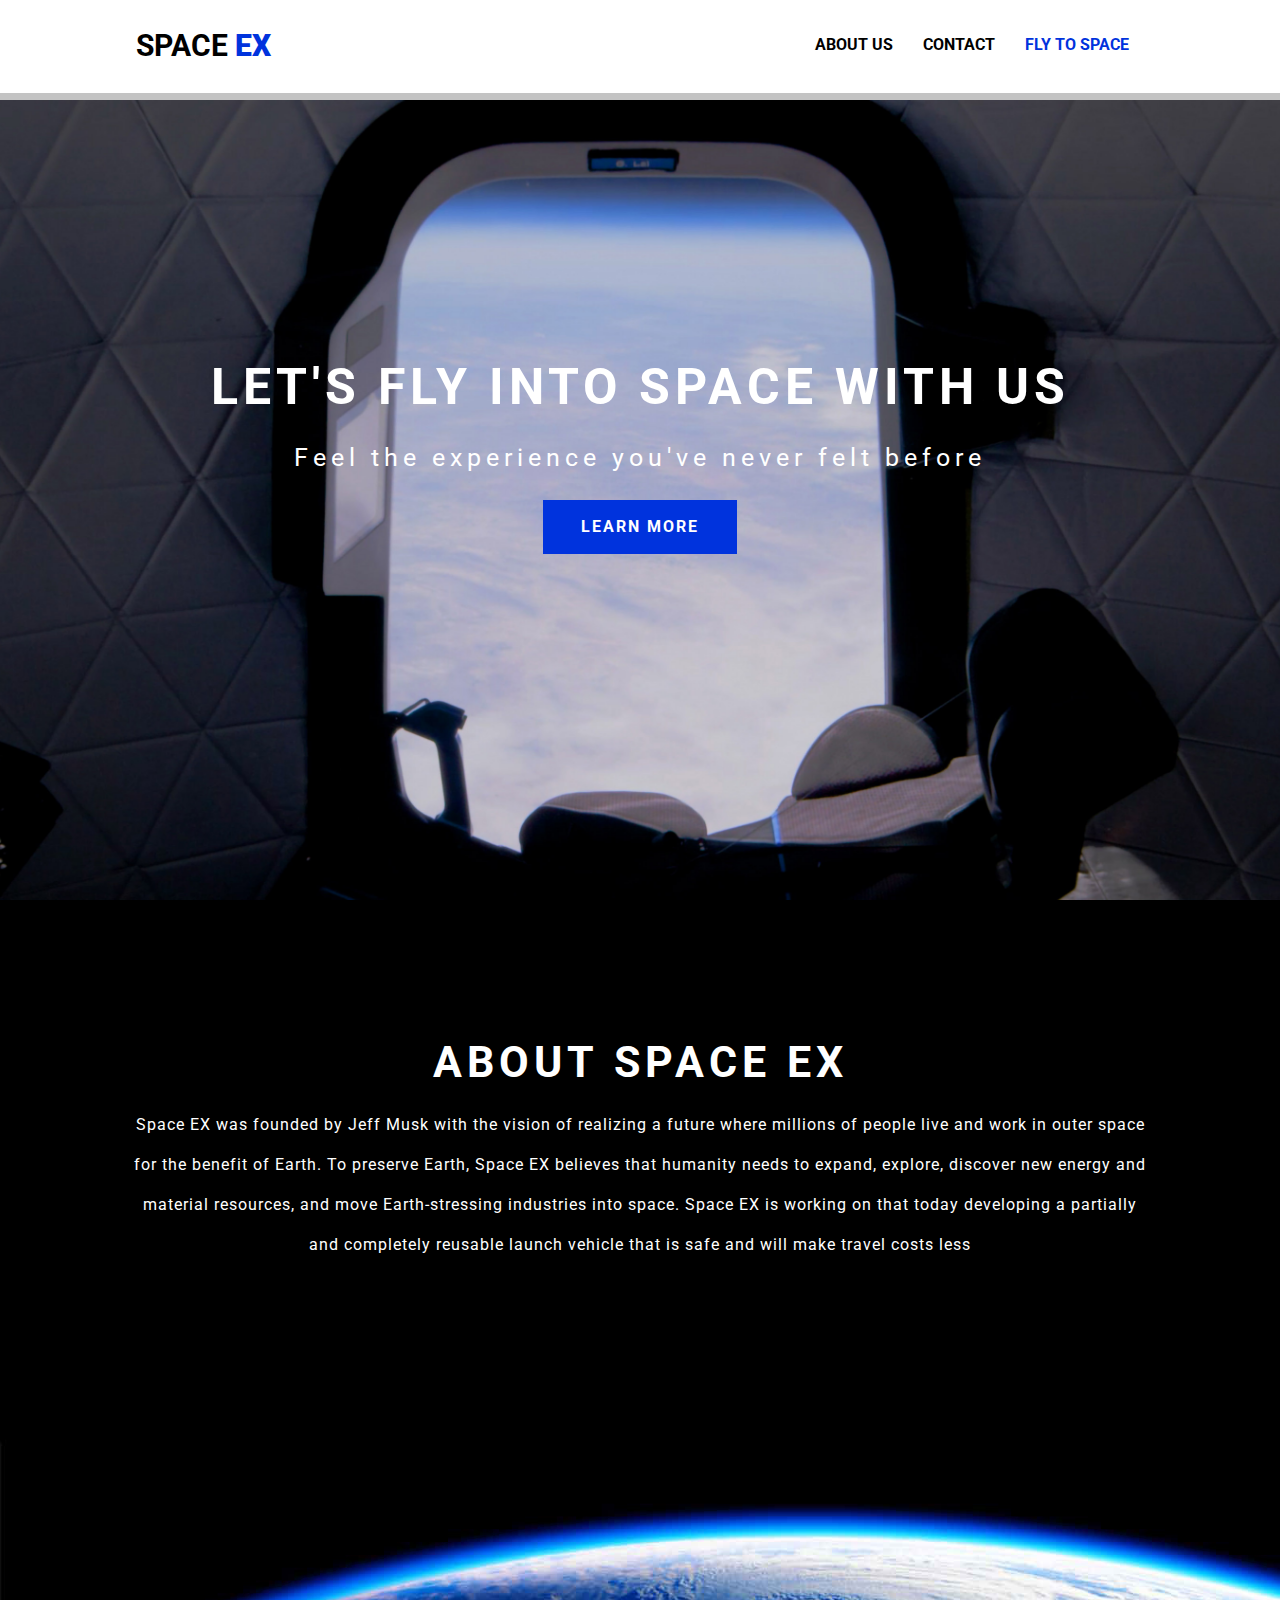
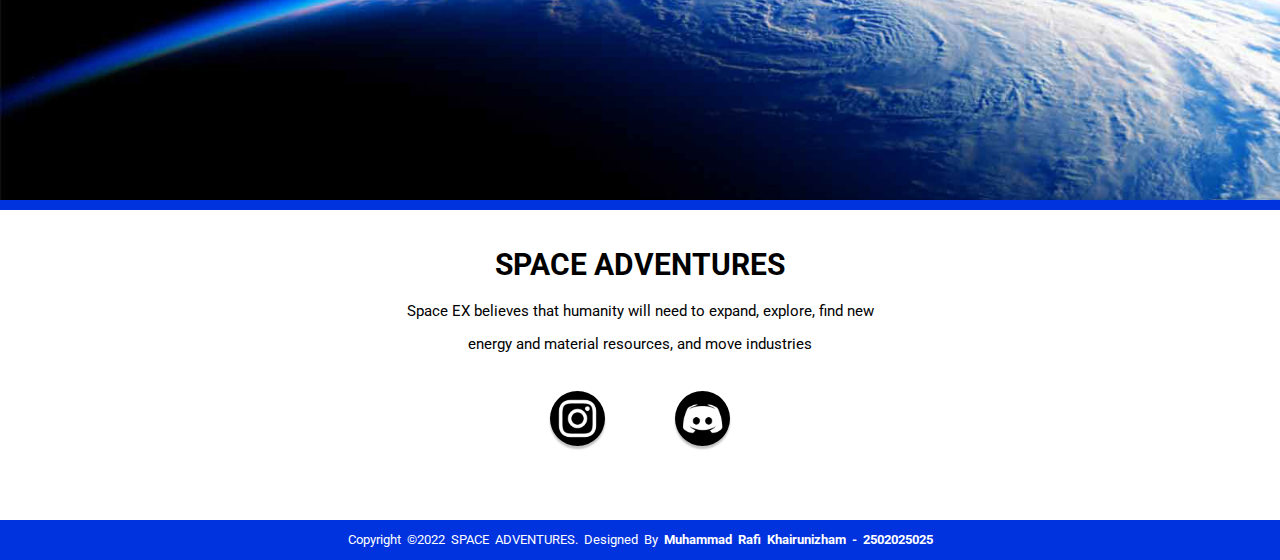
<file: index.html>
<!DOCTYPE html>
<html lang="en">
<head>
    <meta charset="UTF-8">
    <meta http-equiv="X-UA-Compatible" content="IE=edge">
    <meta name="viewport" content="width=device-width, initial-scale=1.0">

    <title>Space EX</title>

    <link rel="stylesheet" href="./css/style.css">
    <link rel="preconnect" href="https://fonts.googleapis.com">
    <link rel="preconnect" href="https://fonts.gstatic.com" crossorigin>
    <link href="https://fonts.googleapis.com/css2?family=Roboto&display=swap" rel="stylesheet">

</head>

<body>

    <header>
        <div class="container">
            <div id="logos">
                <h1><a href="./index.html">SPACE <span class="highl">EX</span></a></h1>
            </div>
            <nav>
                <ul>
                    <li><a href="#about-section">ABOUT US</a></li>
                    <li><a href="#footer-section">CONTACT</a></li>
                    <li class="fly"><a href="reserve-a-seat.html">FLY TO SPACE</a></li>
                </ul>
            </nav>
        </div>
    </header>

    <section id="ads-section">
        <div class="container">
            <h1>LET'S FLY INTO SPACE WITH US</h1>
            <p>Feel the experience you've never felt before</p>
            <div class="learn-more">
                <a href="./learn-more.html" class="learn-button">
                    <span>LEARN MORE</span>
                </a>
            </div> 
        </div>
    </section>

    <section id="about-section">
        <div class="container">
            <h1>ABOUT SPACE EX</h1>
            <p>Space EX was founded by Jeff Musk with the vision of realizing a future where millions of people live and work in outer space for the benefit of Earth. To preserve Earth, Space EX believes that humanity needs to expand, explore, discover new energy and material resources, and move Earth-stressing industries into space. Space EX is working on that today developing a partially and completely reusable launch vehicle that is safe and will make travel costs less</p>
        </div> 
    </section>

    <footer id="footer-section">
        <div class="footer-top">
            <h3>SPACE ADVENTURES</h3>
            <p>Space EX believes that humanity will need to expand, explore, find new energy and material resources, and move industries</p>
            <ul class="socials">
                <li><a href="https://www.instagram.com/rafikhairunizham/" class="ig"><img src="./images/instagram.png"></a></li>
                <li><a href="https://dsc.gg/kantor" class="dc"><img src="./images/discord.png"></a></li>
            </ul>
        </div>
        <div class="footer-bottom">
            <p>copyright &copy;2022 SPACE ADVENTURES. Designed by <span id="myname">Muhammad Rafi Khairunizham - 2502025025</span></p>
        </div>
    </footer>

</body>

</html>
</file>
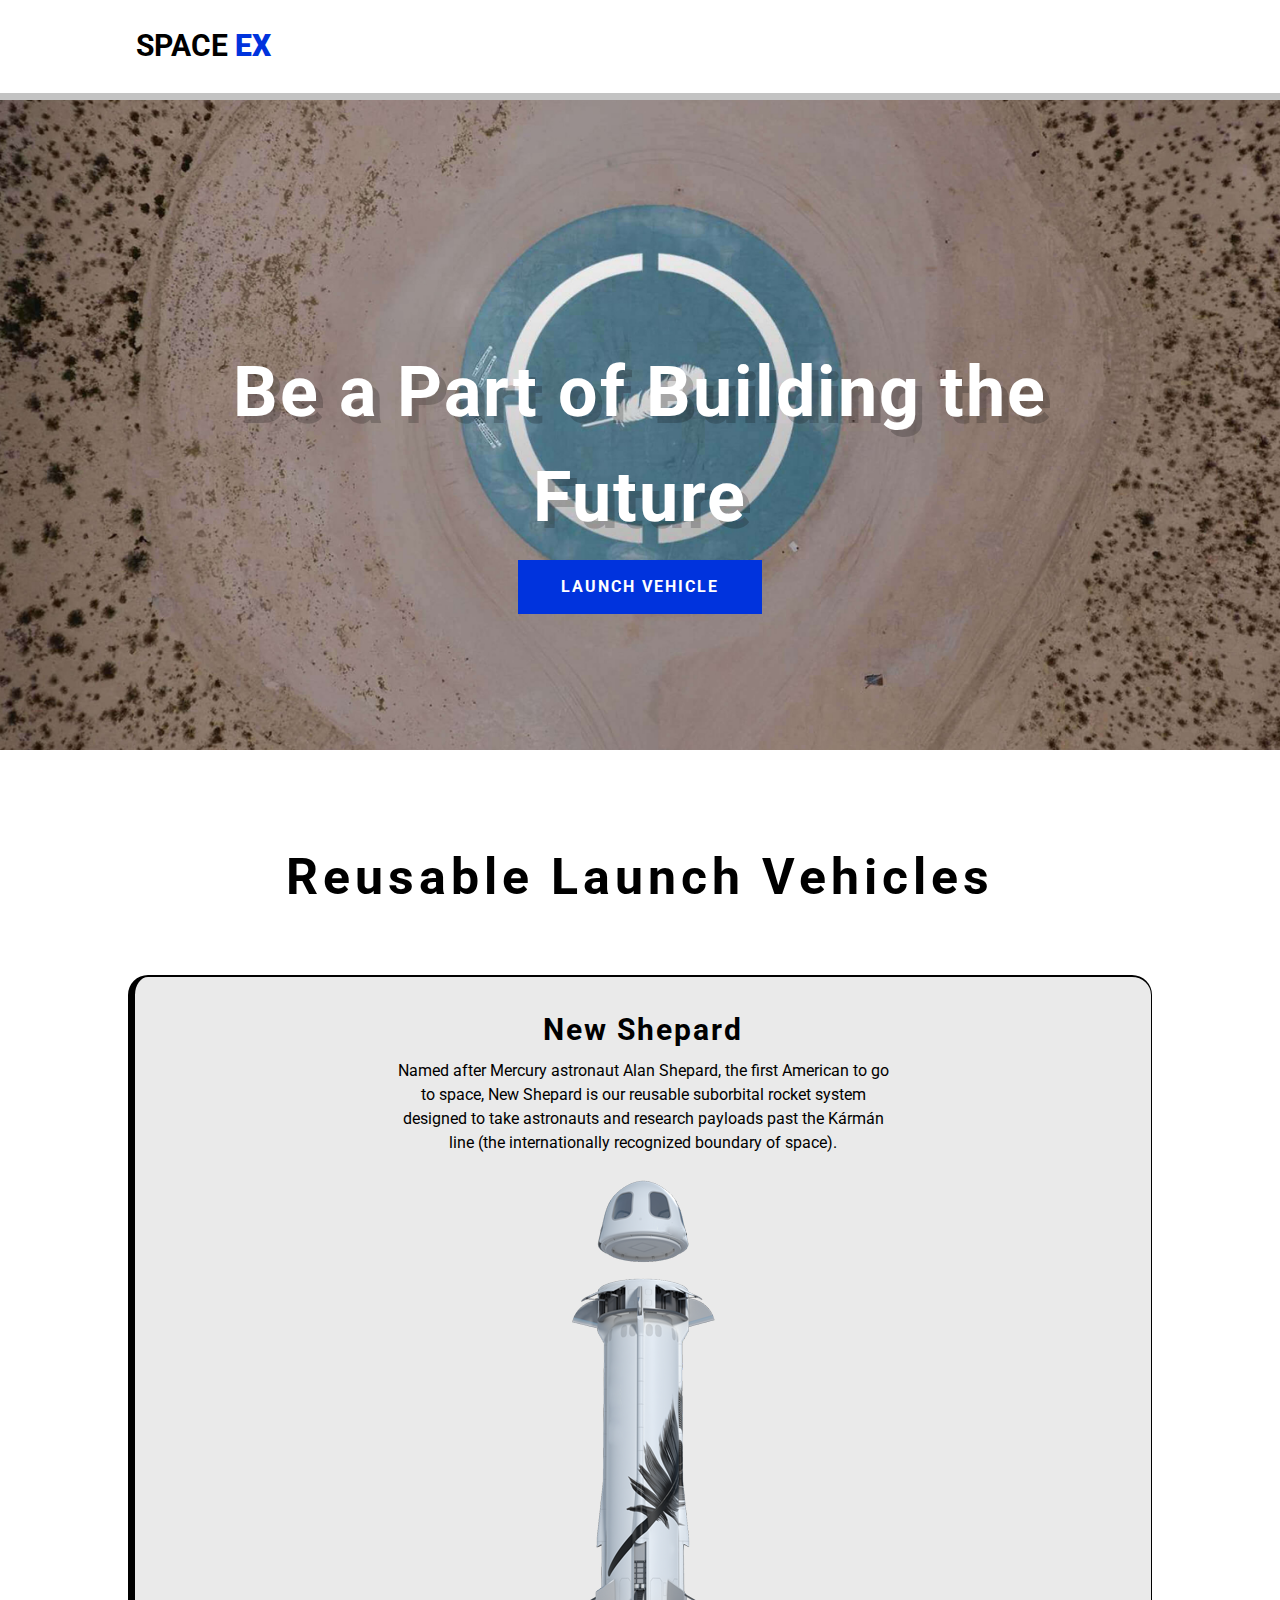
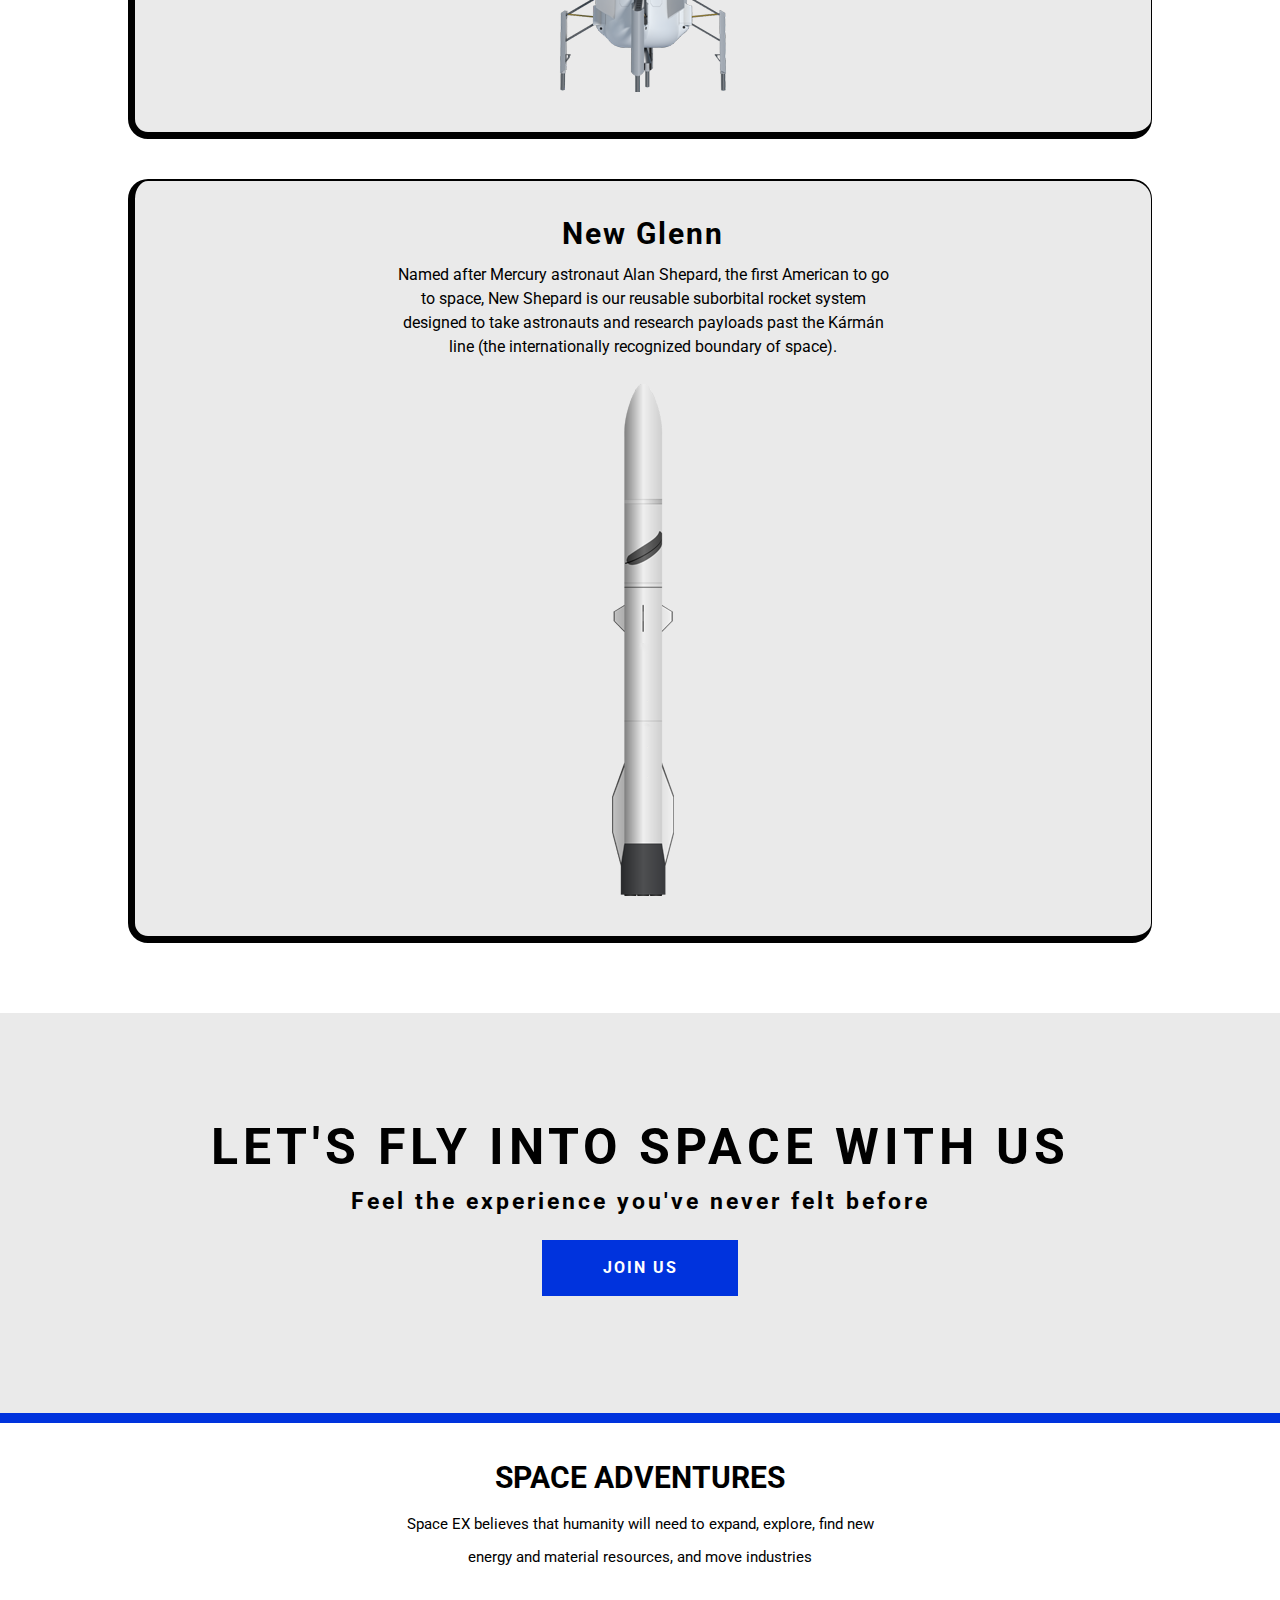
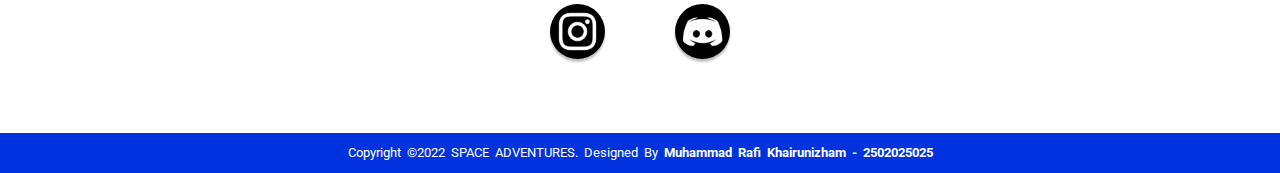
<file: learn-more.html>
<!DOCTYPE html>
<html lang="en">
<head>
    <meta charset="UTF-8">
    <meta http-equiv="X-UA-Compatible" content="IE=edge">
    <meta name="viewport" content="width=device-width, initial-scale=1.0">

    <title>Space EX | Vehicles</title>

    <link rel="stylesheet" href="./css/learn-more.css">
    <link rel="preconnect" href="https://fonts.googleapis.com">
    <link rel="preconnect" href="https://fonts.gstatic.com" crossorigin>
    <link href="https://fonts.googleapis.com/css2?family=Roboto&display=swap" rel="stylesheet">

</head>

<body>

    <header>
        <div class="container">
            <div id="logos">
                <h1><a href="./index.html">SPACE <span class="highl">EX</span></a></h1>
            </div>
        </div>
    </header>

    <section id="vehicle-section">
        <div class="container">
            <h1>Be a Part of Building the Future</h1>
            <div class="vehicle">
                <a href="#box-section" class="vehicle-button">
                    <span>LAUNCH VEHICLE</span>
                </a>
            </div> 
        </div>
    </section>

    <section id="box-section">
        <div class="container">

            <div class="title-1">
                <h1>Reusable Launch Vehicles</h1>
            </div>

            <div class="outside-box">
                <div class="inside-box">
                    <h1>New Shepard</h1>
                    <div class="mini-box"> 
                        <p>Named after Mercury astronaut Alan Shepard, the first American to go to space, New Shepard is our reusable suborbital rocket system designed to take astronauts and research payloads past the Kármán line (the internationally recognized boundary of space).</p>
                    </div>
                </div>
                <div class="img-box">
                    <img src="./images/shepard.png">
                </div>
            </div>

            <div class="outside-box">
                <div class="inside-box">
                    <div class="mini-box">
                        <h1>New Glenn</h1>
                        <p>Named after Mercury astronaut Alan Shepard, the first American to go to space, New Shepard is our reusable suborbital rocket system designed to take astronauts and research payloads past the Kármán line (the internationally recognized boundary of space).</p>
                    </div>
                </div>
                <div class="img-box">
                    <img src="./images/glenn.png">
                </div>
            </div>   
        </div>
    </section>

    <section id="join-section">
        <div class="container">
            <div class="title-2">
                <h1>LET'S FLY INTO SPACE WITH US</h1>
                 <p>Feel the experience you've never felt before</p>
            </div>
    
            <div class="join">
                <a href="./reserve-a-seat.html" class="join-button">
                    <span>JOIN US</span>
                </a>
            </div> 
        </div>
    </section>

    <footer id="footer-section">
        <div class="footer-top">
            <h3>SPACE ADVENTURES</h3>
            <p>Space EX believes that humanity will need to expand, explore, find new energy and material resources, and move industries</p>
            <ul class="socials">
                <li><a href="https://www.instagram.com/rafikhairunizham/" class="ig"><img src="./images/instagram.png"></a></li>
                <li><a href="https://dsc.gg/kantor" class="dc"><img src="./images/discord.png"></a></li>
            </ul>
        </div>
        <div class="footer-bottom">
            <p>copyright &copy;2022 SPACE ADVENTURES. Designed by <span id="myname">Muhammad Rafi Khairunizham - 2502025025</span></p>
        </div>
    </footer>

</body>

</html>
</file>
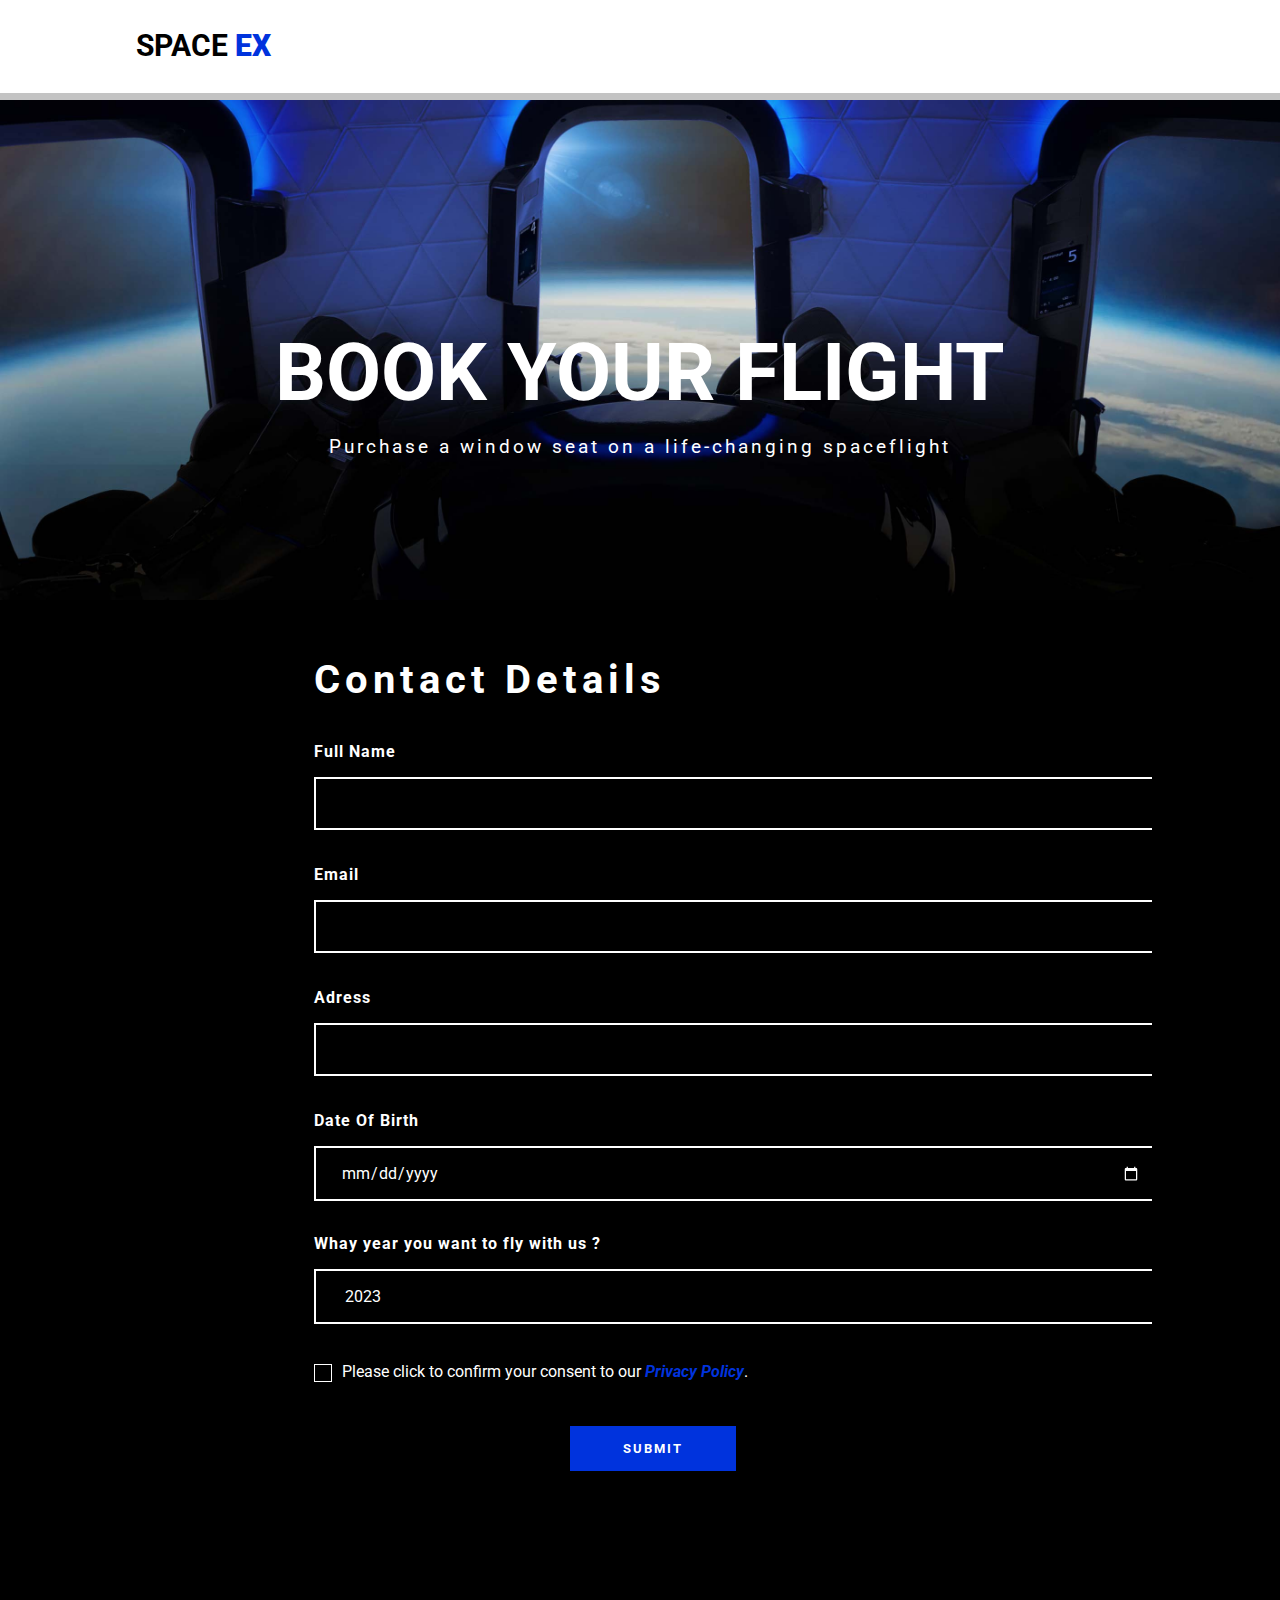
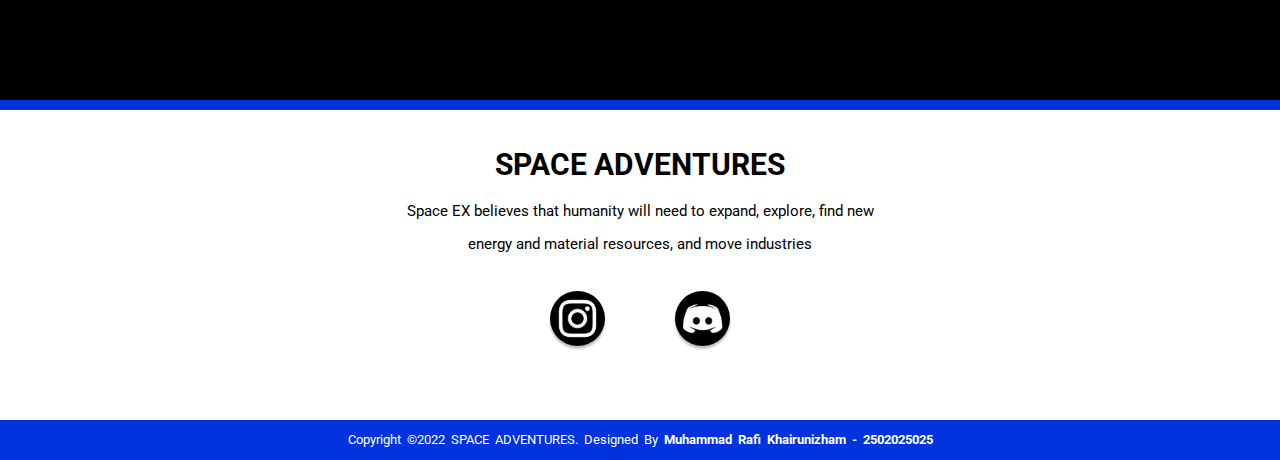
<file: reserve-a-seat.html>
<!DOCTYPE html>
<html lang="en">
<head>
    <meta charset="UTF-8">
    <meta http-equiv="X-UA-Compatible" content="IE=edge">
    <meta name="viewport" content="width=device-width, initial-scale=1.0">

    <title>Space EX | Reserve a Seat</title>

    <link rel="stylesheet" href="./css/reserve-a-seat.css">
    <link rel="preconnect" href="https://fonts.googleapis.com">
    <link rel="preconnect" href="https://fonts.gstatic.com" crossorigin>
    <link href="https://fonts.googleapis.com/css2?family=Roboto&display=swap" rel="stylesheet">

</head>

<body>

    <header>
        <div class="container">
            <div id="logos">
                <h1><a href="./index.html">SPACE <span class="highl">EX</span></a></h1>
            </div>
        </div>
    </header>


    <section id="information-section">
        <div class="container">
            <h1>BOOK YOUR FLIGHT</h1>
            <p>Purchase a window seat on a life-changing spaceflight</p>
        </div>
    </section>


    <section id="form-section">
        <div class="container">
            <div class="form-container">
                <div class="form-box">
                    <h1>Contact Details</h1>
                    <form class="form">
            
                        <div class="inside-form">
                            <label for="Full Name" class="form-label">
                                Full Name
                            </label>
                            <input type="text" class="form-input">
                        </div>
    
                        <div class="inside-form">
                            <label for="Email" class="form-label">
                                Email
                            </label>
                            <input type="text" class="form-input">
                        </div>
    
                        <div class="inside-form">
                            <label for="Adress" class="form-label">
                                Adress
                            </label>
                            <input type="text" class="form-input">
                        </div>
    
                        <div class="inside-form">
                            <label for="birthday" class="form-label">
                                Date Of Birth
                            </label>
                            <input type="date" class="form-input" id="date-of-birth">
                        </div>

                        <div class="inside-form">
                            <label for="option" class="form-label" id="form-label">
                                Whay year you want to fly with us ?
                            </label>
                            <select type="select" class="form-input" id="select-form">
                                <option value="year">2023</option>
                                <option value="year">2025</option>
                                <option value="year">2027</option>
                            </select>
                        </div>

                        <div class="terms">
                            <input type="checkbox" id="check-box">
                            <label for="checkbox" id="terms-text">
                                Please click to confirm your consent to our <span id="policy">Privacy Policy</span>.
                            </label>
                        </div>

                        <div class="submit">
                            <button type="submit" class="submit-button">
                                <span id="submit-span">SUBMIT</span>
                            </button>
                        </div>

                    </form>
                </div>
            </div>
        </div>
    </section>
    
    
    <footer id="footer-section">
        <div class="footer-top">
            <h3>SPACE ADVENTURES</h3>
            <p>Space EX believes that humanity will need to expand, explore, find new energy and material resources, and move industries</p>
            <ul class="socials">
                <li><a href="https://www.instagram.com/rafikhairunizham/" class="ig"><img src="./images/instagram.png"></a></li>
                <li><a href="https://dsc.gg/kantor" class="dc"><img src="./images/discord.png"></a></li>
            </ul>
        </div>
        <div class="footer-bottom">
            <p>copyright &copy;2022 SPACE ADVENTURES. Designed by <span id="myname">Muhammad Rafi Khairunizham - 2502025025</span></p>
        </div>
    </footer>

</body>

</html>
</file>
<file: css/style.css>
* {
    margin: 0;
    padding: 0;
    font-family: 'Roboto', sans-serif;
    scroll-behavior: smooth;
}

body {
    font-family: 'Roboto', sans-serif;
    font-size: 16px;
    line-height: 1.5;
    padding: 0;
    margin: 0;
    background: rgb(0, 0, 0);
}

/* Untuk Semua */
.container {
    width: 80%;
    margin: auto;
    overflow: hidden;
}

/* Header */
header {
    position: sticky;
    top: 0;
    background: white;
    color: black;
    padding-top: 23px;
    padding-left: 10px;
    padding-right: 10px;
    min-height: 70px;
    border-bottom: rgb(195, 195, 195) 7px solid;
}

header a {
    text-decoration: none;
    color: rgb(0, 0, 0);
    font-weight: bold;
}

header ul {
    margin: 0;
    padding: 0;
}

header li {
    float: left;
    display: inline;
    padding: 0 15px 0 15px;
}

header li a {
    font-size: 16px;
    font-weight: bold;
}

header #logos {
    float: left;
}

header #logos h1 {
    margin: 0;
}

header #logos h1{
    font-weight: bolder;
    font-size: 30px;
}

header nav {
    float: right;
    margin-top: 10px;
}

header .highl, header .fly a {
    color: #0033DD;
    font-weight: bolder;
}

header li a::after {
    content: '';
    position: relative;
    display: block;
    height: 3px;
    width: 0%;
    background: #0033DD;
    transition: all .3s ease-in-out;
}

header li a:hover::after {
    width: 103%;
}


/* Content */
/* ADS SECTION */
#ads-section {
    min-height: 800px;
    background-image: url(../images/windows.jpg);
    background-position: center;
    background-size: cover;
    background-repeat: no-repeat;
    text-align: center;
    color: white;
}

#ads-section h1{
    margin-top: 250px;
    margin-bottom: 10px;
    font-size: 50px;
    letter-spacing: 5px;
    font-weight: bolder;
}

#ads-section p {
    font-size: 25px;
    letter-spacing: 5px;
    line-height: 45px;
}

.learn-more {
    margin-top: 20px;
    justify-content: center;
    display: flex;
}

.learn-button {
    cursor: pointer;
    text-decoration: none;
    width: 150px;
    height: auto;
    padding: 13px 20px;
    justify-content: center;
    display: flex;
    letter-spacing: 2px;
    color: white;
    font-weight: bold;
    background: #0033DD;
    border: #0033DD solid 2px;
}

.learn-button:hover {
    text-decoration: none;
    border: #ffffff solid 2px;
    outline: 0;
    transition: border-color .50s ease-in-out;
} 


/* ABOUT SECTION */
#about-section {
    /* Dicek Kembali */
    /* min-height: 800px; */
    height: 100vh;
    width: 100%;
    background-image: url(../images/blueearth1.jpg);
    background-repeat: no-repeat;
    background-size: cover;
    background-position: center;
    text-align: center;
    color: white;
}

#about-section h1{
    margin-top: 130px;
    margin-bottom: 10px;
    font-size: 43px;
    letter-spacing: 5px;
    font-weight: bolder;
}

#about-section p {
    font-size: 16px;
    line-height: 40px;
    letter-spacing: 1px;
}


/* footer */
footer {
    background: white;
    min-height: 70px;
    padding-top: 15px;
    bottom: 0;
    font-family: 'Roboto', sans-serif;
    border-top: #0033DD 10px solid;
}

.footer-top {
    height: 230px;
    text-align: center;
    padding-top: 15px;
    margin-top: 10px;
}

.footer-top h3 {
    font-size: 30px;
    font-weight: bolder;
    text-transform: capitalize;
    line-height: 30px;
}

.footer-top p {
    max-width: 500px;
    margin: 15px auto;
    line-height: 33px;
    font-size: 15px;
}

.socials {
    list-style: none;
    justify-content: center;
    display: flex;
    padding: 10px;
    margin-top: 10px;
    margin-bottom: 15px;
}

.ig img {
    background: rgb(0, 0, 0);
    width: 45px;
    height: 45px;
    padding: 5px; 
    margin: 5px;
    border-radius: 50%;
    box-shadow: 0px 3px 2px rgb(195, 195, 195);
} 

.ig img:hover {
    text-decoration: none;
    width: 45px;
    height: 45px;
    background: #0033DD;
    transition: all .3s ease-in-out;
}

.dc img {
    background: rgb(0, 0, 0);
    width: 45px;
    height: 45px;
    padding: 5px;
    margin: 5px;
    border-radius: 50%;
    box-shadow: 0px 3px 2px rgb(195, 195, 195);
} 

.dc img:hover {
    text-decoration: none;
    width: 45px;
    height: 45px;
    background: #0033DD;
    transition: all .3s ease-in-out;
}

.socials li {
    margin: 0px 30px;
}

/* Footer Paling Bottom */
.footer-bottom {
    background: #0033DD;
    color: white;
    height: 40px;
    align-items: center;
    justify-content: center;
    display: flex;
    margin-top: 40px;
    padding-left: 15px;
    padding-right: 15px;
} 

.footer-bottom p {
    font-size: 13px;
    word-spacing: 3px;
    text-transform: capitalize;
}

#myname {
    text-transform: capitalize;
    font-weight: bolder;
} 


/* Responsive */
@media(max-width: 1200px) {
    header #logos, header nav, header nav li {
        float: none;
        text-align: center;
        justify-content: center;
        display: flex;
    }

    #ads-section {
        background-position: center;
    }

}

@media(max-width: 800px) {
    header #logos, header nav, header nav li {
        float: none;
        text-align: center;
        justify-content: center;
        display: flex;
    }

    #ads-section {
        background-position: center;
    }

    #ads-section h1 {
        font-size: 35px;
    }

    #ads-section p {
        font-size: 22px;
    }

    #about-section {
        min-height: 750px;
    }
} 


@media(max-width: 555px) {
    header #logos, header nav, header nav li {
        float: none;
        text-align: center;
        justify-content: center;
        display: flex;
    }

    #ads-section {
        background-position: center;
    }

    #ads-section h1 {
        font-size: 20px;
    }

    #ads-section p {
        font-size: 16px;
    }

    #about-section {
        min-height: 990px;
    }
}

/* FOR ME */
@media(max-width: 376px) {
    header #logos, header nav, header nav li {
        float: none;
        text-align: center;
        justify-content: center;
        display: flex;
    }

    #ads-section {
        background-position: center;
    }

    #ads-section h1 {
        font-size: 20px;
    }

    #ads-section p {
        font-size: 16px;
    }

    #about-section {
        min-height: 1300px;
    }

    #about-section h1{
        font-size: 29px;
    }

    #about-section p{
        font-size: 16px;
    }
}
</file>
<file: css/learn-more.css>
* {
    margin: 0;
    padding: 0;
    font-family: 'Roboto', sans-serif;
    scroll-behavior: smooth;
}

body {
    font-family: 'Roboto', sans-serif;
    font-size: 16px;
    line-height: 1.5;
    padding: 0;
    margin: 0;
    background: rgb(255, 255, 255);
}

/* Untuk Semua */
.container {
    width: 80%;
    margin: auto;
    overflow: hidden;
}

/* Header */
header {
    position: sticky;
    top: 0;
    background: white;
    color: black;
    padding-top: 23px;
    padding-left: 10px;
    padding-right: 10px;
    min-height: 70px;
    border-bottom: rgb(195, 195, 195) 7px solid;
}

header a {
    text-decoration: none;
    color: rgb(0, 0, 0);
    font-weight: bold;
}

header ul {
    margin: 0;
    padding: 0;
}

header li {
    float: left;
    display: inline;
    padding: 0 15px 0 15px;
}

header li a {
    font-size: 16px;
    font-weight: bold;
}

header #logos {
    float: left;
}

header #logos h1 {
    margin: 0;
}

header #logos h1{
    font-weight: bolder;
    font-size: 30px;
}

header nav {
    float: right;
    margin-top: 10px;
}

header .highl, header .fly a {
    color: #0033DD;
    font-weight: bolder;
}


/* Content */
/* VEHICLE SECTION */
#vehicle-section {
    min-height: 650px;
    background-image: url(../images/circle.jpg);
    background-size: cover;
    background-repeat: no-repeat;
    background-position: center;
    text-align: center;
    color: #ffffff;
} 

#vehicle-section h1{
    margin-top: 240px;
    margin-bottom: 10px;
    font-size: 70px;
    letter-spacing: 2px;
    font-weight: bolder;
    text-shadow: 7px 7px 0px rgba(0,0,0,0.2);
}

#vehicle-section:hover{
    background-image: url(../images/land.jpg);
    transition: .50s ease-in-out;
}


.vehicle {
    margin-top: 10px;
    justify-content: center;
    display: flex;
}

.vehicle-button {
    cursor: pointer;
    text-decoration: none;
    width: 200px;
    padding: 13px 20px;
    justify-content: center;
    display: flex;
    letter-spacing: 2px;
    color: white;
    font-weight: bold;
    background: #0033DD;
    border: #0033DD solid 2px;
}

.vehicle-button:hover {
    text-decoration: none;
    border: #ffffff solid 2px;
    outline: 0;
    transition: border-color .50s ease-in-out;
} 


/* BOX SECTION */
#box-section {
    text-align: center;
    justify-content: center;
    display: flex;
    background: white;
    padding-top: 30px;
    padding-bottom: 30px;
}

.title-1 {
    margin: 60px 0;
}

.title-1 h1 {
    font-weight: bolder;
    font-size: 50px;
    letter-spacing: 5px;
}

.outside-box {
    margin: 40px 0;
    background: #eaeaea;
    border-radius: 20px;
    border-top: rgb(0, 0, 0) 2px solid;
    border-bottom: rgb(0, 0, 0) 7px solid;
    border-left: rgb(0, 0, 0) 7px solid;
    border-right: rgb(0, 0, 0) 0.3px solid;
}

.inside-box {
    padding: 15px 0;
    margin-top: 15px;
}

.inside-box h1 {
    padding-bottom: 7px;
    font-weight: bolder;
    font-size: 30px;
    letter-spacing: 2px;
}

.mini-box {
    width: 500px;
    margin: auto;
    padding: 0 13px;
}

.inside-box p {
    font-size: 16px;
}

.img-box {
    padding-top: 10px;
    padding-bottom: 40px;
    justify-content: center;
    display: flex;
}

/* JOIN SECTION */
#join-section {
    background: #eaeaea;
    height: 400px;
    text-align: center;
    justify-content: center;
    display: flex;
}

.title-2 {
    margin-top: 10px;
    margin-bottom: 10px;
}

.title-2 h1 {
    font-weight: bolder;
    font-size: 50px;
    letter-spacing: 5px;
}

.title-2 p {
    font-weight: bold;
    font-size: 23px;
    letter-spacing: 3px;
}

.join {
    margin-top: 20px;
    margin-bottom: 30px;
    justify-content: center;
    display: flex;
}

.join-button {
    cursor: pointer;
    text-decoration: none;
    width: 150px;
    padding: 13px 20px;
    justify-content: center;
    display: flex;
    letter-spacing: 2px;
    color: white;
    font-weight: bold;
    background: #0033DD;
    border: #0033DD solid 3px;
}

.join-button:hover {
    text-decoration: none;
    border: #000000 solid 3px;
    outline: 0;
    transition: border-color .50s ease-in-out;
} 

/* footer */
/* Footer Top*/
footer {
    background: white;
    min-height: 70px;
    padding-top: 15px;
    bottom: 0;
    font-family: 'Roboto', sans-serif;
    border-top: #0033DD 10px solid;
}

.footer-top {
    height: 230px;
    text-align: center;
    padding-top: 15px;
    margin-top: 10px;
}

.footer-top h3 {
    font-size: 30px;
    font-weight: bolder;
    text-transform: capitalize;
    line-height: 30px;
}

.footer-top p {
    max-width: 500px;
    margin: 15px auto;
    line-height: 33px;
    font-size: 15px;
}

.socials {
    list-style: none;
    justify-content: center;
    display: flex;
    padding: 10px;
    margin-top: 10px;
    margin-bottom: 15px;
}

.ig img {
    background: rgb(0, 0, 0);
    width: 45px;
    height: 45px;
    padding: 5px; 
    margin: 5px;
    border-radius: 50%;
    box-shadow: 0px 3px 2px rgb(195, 195, 195);
} 

.ig img:hover {
    text-decoration: none;
    width: 45px;
    height: 45px;
    background: #0033DD;
    background: #0033DD;
    transition: all .3s ease-in-out;
}

.dc img {
    background: rgb(0, 0, 0);
    width: 45px;
    height: 45px;
    padding: 5px;
    margin: 5px;
    border-radius: 50%;
    box-shadow: 0px 3px 2px rgb(195, 195, 195);
} 

.dc img:hover {
    text-decoration: none;
    width: 45px;
    height: 45px;
    background: #0033DD;
    background: #0033DD;
    transition: all .3s ease-in-out;
}

.socials li {
    margin: 0px 30px;
}

/* Footer Bottom */
.footer-bottom {
    background: #0033DD;
    color: white;
    height: 40px;
    align-items: center;
    justify-content: center;
    display: flex;
    margin-top: 40px;
    padding-left: 15px;
    padding-right: 15px;
} 

.footer-bottom p {
    font-size: 13px;
    word-spacing: 3px;
    text-transform: capitalize;
}

#myname {
    text-transform: capitalize;
    font-weight: bolder;
} 


/* Responsive */
@media(max-width: 1200px) {
    header #logos, header nav, header nav li {
        float: none;
        text-align: center;
        justify-content: center;
        display: flex;
    }

    #vehicle-section h1{
        font-size: 60px;
    }

}

@media(max-width: 800px) {
    header #logos, header nav, header nav li {
        float: none;
        text-align: center;
        justify-content: center;
        display: flex;
    }

    #vehicle-section h1{
        font-size: 41px;
    }

    .title-1 h1 {
        font-size: 44px;
    }

    .title-2 h1 {
        font-size: 34px;
    }

    .title-2 p {
        font-size: 20px;
    }
} 


@media(max-width: 555px) {
    header #logos, header nav, header nav li {
        float: none;
        text-align: center;
        justify-content: center;
        display: flex;
    } 

    #vehicle-section h1{
        font-size: 31px;
    }

    .vehicle-button {
        width: 170px;
    }

    .title-1 h1 {
        font-size: 34px;
    }

    .title-2 h1 {
        font-size: 20px;
    }

    .title-2 p {
        font-size: 16px;
    }

    .mini-box {
        width: 400px;
    }

    .join-button {
        width: 100px;
    }
}

/* FOR ME */
@media(max-width: 377px) {
    header #logos, header nav, header nav li {
        float: none;
        text-align: center;
        justify-content: center;
        display: flex;
    } 

    #vehicle-section h1{
        font-size: 31px;
    }

    .vehicle-button {
        width: 170px;
    }

    .title-1 h1 {
        font-size: 34px;
    }

    .title-2 h1 {
        font-size: 20px;
    }

    .title-2 p {
        font-size: 16px;
    }

    .mini-box {
        width: 250px;
    }

    .join-button {
        width: 100px;
    }
}
</file>
<file: css/reserve-a-seat.css>
* {
    margin: 0;
    padding: 0;
    font-family: 'Roboto', sans-serif;
}


body {
    font-family: 'Roboto', sans-serif;
    font-size: 16px;
    line-height: 1.5;
    padding: 0;
    margin: 0;
    background-color: rgb(0, 0, 0);
}

/* Untuk Semua */
.container {
    width: 80%;
    margin: auto;
    overflow: hidden;
}

/* Header */
header {
    position: sticky;
    top: 0;
    background: white;
    color: black;
    padding-top: 23px;
    padding-left: 10px;
    padding-right: 10px;
    min-height: 70px;
    border-bottom: rgb(195, 195, 195) 7px solid;
}

header a {
    text-decoration: none;
    color: rgb(0, 0, 0);
    font-weight: bold;
}

header ul {
    margin: 0;
    padding: 0;
}

header li {
    float: left;
    display: inline;
    padding: 0 15px 0 15px;
}

header li a {
    font-size: 16px;
    font-weight: bold;
}

header #logos {
    float: left;
}

header #logos h1 {
    margin: 0;
}

header #logos h1{
    font-weight: bolder;
    font-size: 30px;
}

header nav {
    float: right;
    margin-top: 10px;
}

header .highl, header .fly a {
    color: #0033DD;
    font-weight: bolder;
}


/* Content */
/* INFORMATIUON SECTION */
#information-section {
    min-height: 500px;
    background-image: url(../images/newsep.jpg);
    background-size: cover;
    background-repeat: no-repeat;
    text-align: center;
    color: white;
}

#information-section h1{
    margin-top: 213px;
    font-size: 80px;
    font-weight: bolder;
}

#information-section p {
    font-size: 19px;
    letter-spacing: 3px;
}


/* FORM SECTION*/
#form-section {
    min-height: 1000px;
    background: black;
    /* Untuk Di Ganti */
    padding: 50px 0;
    color: white;
}

.form-container {
    max-width: 1200px;
    margin-left: auto;
    margin-right: auto;
    padding: 0 13px;
    width: 100%;
} 

.form-box {
    margin-left: 160px;
    margin-right: 160px;
    padding: 0 13px;
}

.form-box h1 {
    font-weight: bolder;
    font-size: 40px;
    letter-spacing: 5px;
    margin-bottom: 25px;
}

.form {
    margin-top: 30px;
    margin-bottom: 50px;
}

.inside-form {
    width: auto;
    height: 100px;
    margin-bottom: 23px;
}

.form-label {
    font-weight: bolder;
    letter-spacing: 1px;
}

.form-input {
    padding: 15px 25px;
    width: 800px;
    margin-top: 13px;
    font-size: 16px;
    border-radius: 0;
    background: transparent;
    color: white;
    border: white solid 2px;
}

.form-input:focus {
    border: #0033DD solid 2px;
    outline: 0;
    transition: border-color .35s ease-in-out;
}

input[type=date] {
    cursor: pointer;
}

input[type=date]::-webkit-calendar-picker-indicator {
    filter: invert(100%);
}

#select-form {
    width: 854px;
    color: rgb(255, 255, 255);
}

option {
    background: rgb(156, 156, 156);
}

.terms {
    align-items: center;
    display: flex;
    padding: 5px 0;
    margin: 10px 0;
}

#check-box {
    float: left;
    width: 18px;
    height: 18px;
    margin-top: 2.5px;
    cursor: pointer;
    appearance: none;
    border: #ffffff solid 1px;
}

#check-box:checked {
    background: #0033DD;
    transition: .15s ease-in-out;
}

#terms-text {
    padding-left: 10px;
}

#policy {
    color: #0033DD;
    font-style: italic;
    font-weight: bold;
} 

.submit {
    margin-top: 35px;
    justify-content: center;
    display: flex;
}

.submit-button {
    cursor: pointer;
    width: 170px;
    padding: 15px 25px;
    letter-spacing: 2px;
    justify-content: center;
    display: flex;
    color: white;
    font-weight: bold;
    background: #0033DD;
    border: #000000 solid 2px;
}

.submit-button:hover {
    text-decoration: none;
    border: #ffffff solid 2px;
    outline: 0;
    transition: border-color .50s ease-in-out;
} 

/* footer */
/* Footer Top*/
footer {
    background: white;
    min-height: 70px;
    padding-top: 15px;
    bottom: 0;
    font-family: 'Roboto', sans-serif;
    border-top: #0033DD 10px solid;
}

.footer-top {
    height: 230px;
    text-align: center;
    padding-top: 15px;
    margin-top: 10px;
}

.footer-top h3 {
    font-size: 30px;
    font-weight: bolder;
    text-transform: capitalize;
    line-height: 30px;
}

.footer-top p {
    max-width: 500px;
    margin: 15px auto;
    line-height: 33px;
    font-size: 15px;
}

.socials {
    list-style: none;
    justify-content: center;
    display: flex;
    padding: 10px;
    margin-top: 10px;
    margin-bottom: 15px;
}

.ig img {
    background: rgb(0, 0, 0);
    width: 45px;
    height: 45px;
    padding: 5px; 
    margin: 5px;
    border-radius: 50%;
    box-shadow: 0px 3px 2px rgb(195, 195, 195);
} 

.ig img:hover {
    text-decoration: none;
    width: 45px;
    height: 45px;
    background: #0033DD;
    background: #0033DD;
    transition: all .3s ease-in-out;
}

.dc img {
    background: rgb(0, 0, 0);
    width: 45px;
    height: 45px;
    padding: 5px;
    margin: 5px;
    border-radius: 50%;
    box-shadow: 0px 3px 2px rgb(195, 195, 195);
} 

.dc img:hover {
    text-decoration: none;
    width: 45px;
    height: 45px;
    background: #0033DD;
    background: #0033DD;
    transition: all .3s ease-in-out;
}

.socials li {
    margin: 0px 30px;
}

/* Footer Bottom */
.footer-bottom {
    background: #0033DD;
    color: white;
    height: 40px;
    align-items: center;
    justify-content: center;
    display: flex;
    margin-top: 40px;
    padding-left: 15px;
    padding-right: 15px;
} 

.footer-bottom p {
    font-size: 13px;
    word-spacing: 3px;
    text-transform: capitalize;
}

#myname {
    text-transform: capitalize;
    font-weight: bolder;
} 


/* Responsive */
@media(max-width: 1200px) {
    header #logos, header nav, header nav li {
        float: none;
        text-align: center;
        justify-content: center;
        display: flex;
    }

    #information-section {
        background-position: center;
    }

    #information-section h1{
        margin-top: 80px;
    }

    .form-box {
        margin-left: 50px;
        margin-right: 50px;
        padding: 0 13px;
    }

    .form-input {
        width: 779px;
    }

    #select-form {
        width: 833px;
    }
}

@media(max-width: 800px) {
    header #logos, header nav, header nav li {
        float: none;
        text-align: center;
        justify-content: center;
        display: flex;
    }

    #information-section {
        background-position: center;
    }

    #information-section h1{
        margin-top: 110px;
        font-size: 71px;
        font-weight: bolder;
    }

    .form-box {
        margin-left: 20px;
        margin-right: 20px;
        padding: 0 13px;
    }

    .form-container {
        margin-left: 0px;
        margin-right: 0px;
        padding: 0 13px;
    }

    .form-box {
        margin-left: 20px;
        margin-right: 20px;
        padding: 0 13px;
    }

    .form-input {
        width: 520px;
    }

    #select-form {
        width: 574px;
    }

} 

@media(max-width: 555px) {
    header #logos, header nav, header nav li {
        float: none;
        text-align: center;
        justify-content: center;
        display: flex;
    }

    #information-section {
        background-position: center;
    }

    #information-section h1{
        margin-top: 110px;
        font-size: 43px;
    }
    
    #information-section p {
        font-size: 16px;
    }

    .form-container {
        padding: 0 13px;
    }

    .form-box {
        margin-left: 10px;
        margin-right: 10px;
        padding: 0 9px;
    }

    .form-input {
        width: 352px;
    }

    #select-form {
        width: 406px;
    }

}

/* FOR ME */
@media(max-width: 376px) {
    header #logos, header nav, header nav li {
        float: none;
        text-align: center;
        justify-content: center;
        display: flex;
    }

    #information-section {
        background-position: center;
    }

    #information-section h1{
        margin-top: 110px;
        font-size: 43px;
    }
    
    #information-section p {
        font-size: 16px;
    }

    .form-container {
        padding: 0 3px;
    }

    .form-box {
        margin-left: 4px;
        margin-right: 4px;
        padding: 0 2px;
    }

    .form-input {
        width: 237px;
    }

    #select-form {
        width: 290px;
    }
}
</file>
